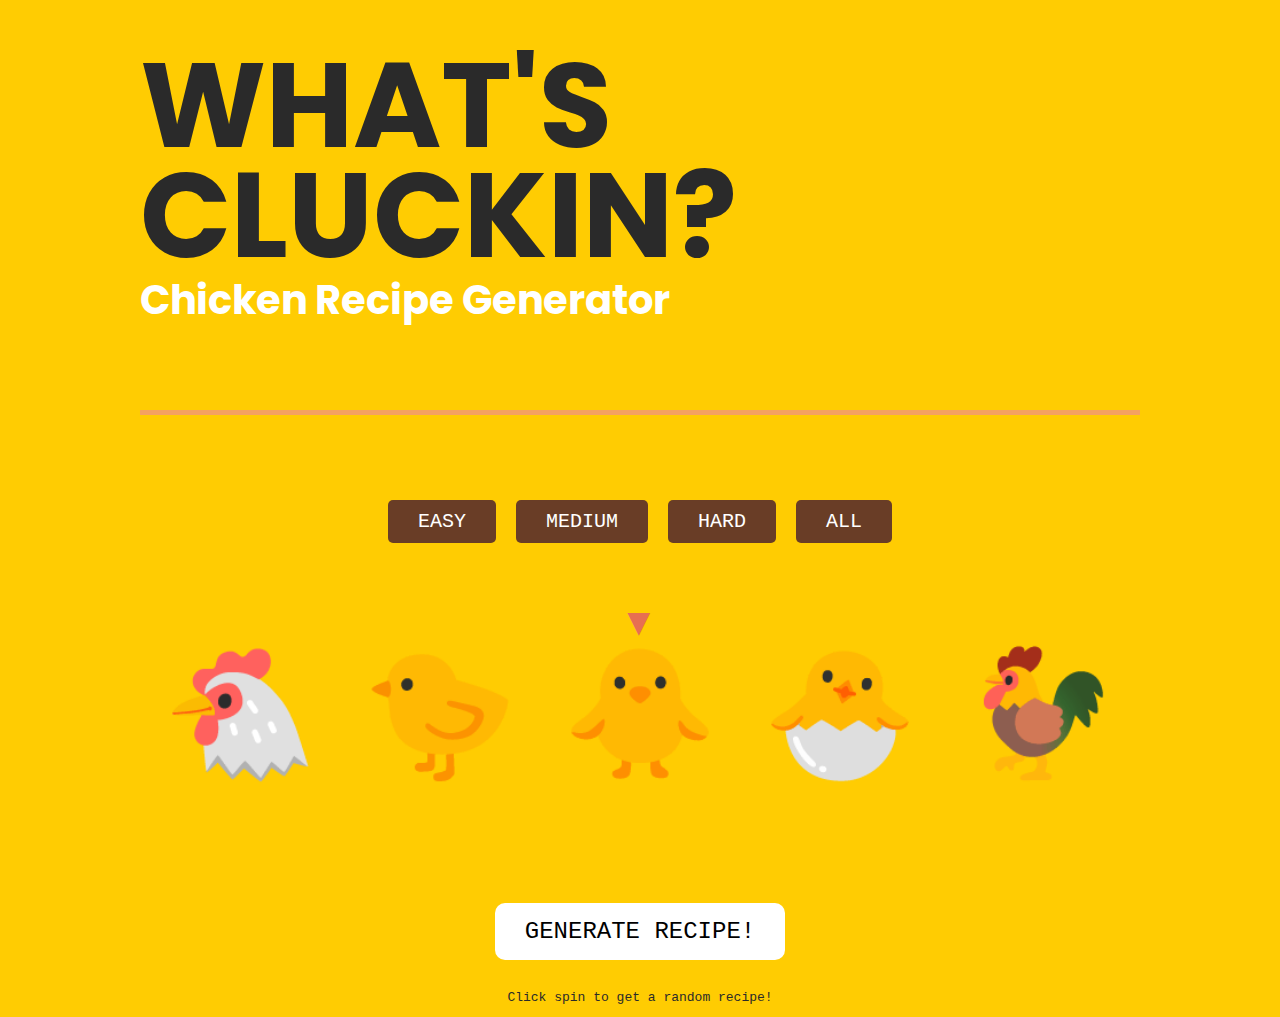
<file: index.html>
<!DOCTYPE html>
<html lang="en">
<head>
    <title>What's Cluckin? Chicken Recipe Generator</title>
    <meta charset="UTF-8" />
    <meta name="viewport" content="width=device-width, initial-scale=1.0" />
    <link rel="stylesheet" type="text/css" href="css/style.css">
    <script src="https://code.jquery.com/jquery-3.7.1.min.js"></script>
    <script src="js/index.js" defer></script>
    <link rel="preconnect" href="https://fonts.googleapis.com">
    <link rel="preconnect" href="https://fonts.gstatic.com" crossorigin="anonymous">
    <link href="https://fonts.googleapis.com/css2?family=Poppins:ital,wght@0,100;0,200;0,300;0,400;0,600;0,700;1,100&display=swap" rel="stylesheet">
</head>
<body>
<!-- Overlay Section for Popup -->
<section class="overlay">
    <div class="popup">
        <h2 id="recipeName"></h2>
        <div id="recipeOutput"></div>
        <button id="return" class="return-button">Return</button>
    </div>
</section>

<!-- Header Section -->


<!-- Main Section with Slot Machine -->
<main>
    <div class="container">
        <header>
            <h1>What's</h1>
            <h1>Cluckin?</h1>
            <h4>Chicken Recipe Generator</h4>
            <hr>
            <div id="filters">
                <button class="filter-button" data-filter="easy">Easy</button>
                <button class="filter-button" data-filter="medium">Medium</button>
                <button class="filter-button" data-filter="hard">Hard</button>
                <button class="filter-button" data-filter="all">All</button>
            </div>
            <audio id="click-sound" src="sound/clucking-sound-mp3.mp3"></audio>
            <audio id="popup-sound" src="sound/minecraft-egg-throw-made-with-Voicemod.mp3"></audio>
        </header>
        <div class="slot-container">
            <div class="arrow">▼</div>
            <div class="chicken-row">
                <!-- Initial visible chickens -->
                <div class="chicken">🐔</div>
                <div class="chicken">🐤</div>
                <div class="chicken">🐥</div>
                <div class="chicken">🐣</div>
                <div class="chicken">🐓</div>
                <div class="chicken">🦃</div>
                <div class="chicken">🍗</div>
                <div class="chicken">🦢</div>
                <!-- Extra chickens for spinning (3 sets) -->
                <div class="chicken">🐔</div>
                <div class="chicken">🐤</div>
                <div class="chicken">🐥</div>
                <div class="chicken">🐣</div>
                <div class="chicken">🐓</div>
                <div class="chicken">🦃</div>
                <div class="chicken">🍗</div>
                <div class="chicken">🐔</div>
                <div class="chicken">🐤</div>
                <div class="chicken">🐥</div>
                <div class="chicken">🐣</div>
                <div class="chicken">🍗</div>
                <div class="chicken">🐓</div>
                <div class="chicken">🦃</div>
                <div class="chicken">🍗</div>
                <div class="chicken">🐔</div>
                <div class="chicken">🐤</div>
                <div class="chicken">🐥</div>
                <div class="chicken">🐣</div>
                <div class="chicken">🐓</div>
                <div class="chicken">🐔</div>
                <div class="chicken">🐤</div>
                <div class="chicken">🐥</div>
                <div class="chicken">🐣</div>
                <div class="chicken">🐓</div>
                <div class="chicken">🦃</div>
                <div class="chicken">🍗</div>
                <div class="chicken">🐔</div>
                <div class="chicken">🐤</div>
                <div class="chicken">🐥</div>
                <div class="chicken">🐣</div>
                <div class="chicken">🍗</div>
                <div class="chicken">🐓</div>
                <div class="chicken">🦃</div>
                <div class="chicken">🍗</div>
                <div class="chicken">🐔</div>
                <div class="chicken">🐤</div>
                <div class="chicken">🐥</div>
                <div class="chicken">🐣</div>
                <div class="chicken">🐓</div>
            </div>
        </div>
        <button onclick="spin()" class="spin-button">Generate Recipe!</button>
    </div>
</main>

<!-- Footer Section -->
<footer>
    <p>Click spin to get a random recipe!</p>
</footer>
</body>
</html>
</file>
<file: css/style.css>
:root {
    /* Colors */
    --color-background: #ffcc02;
    --color-border: #f4a261;
    --color-text: #2a2a2a;
    --color-button: #693D26;
    --color-button-hover: #e76f51;
    --color-button-active: #2a9d8f;
    --color-button-active-border: #264653;
    --color-popup-ingredient: #ffe8d6;
    --color-white: #fff;
    --color-disabled: #cccccc;

    /* Shadows */
    --shadow-small: 0 4px 6px rgba(0, 0, 0, 0.1);
    --shadow-medium: 0 6px 8px rgba(0, 0, 0, 0.15);
    --shadow-large: 0 8px 16px rgba(0, 0, 0, 0.2);
}

* {
    box-sizing: border-box;
}

/* General Styling */
body {
    font-family: 'Poppins', sans-serif;
    margin: 0;
    padding: 0;
    background-color: var(--color-background);
    min-height: 100vh;
    display: flex;
    flex-direction: column;
}

/* Header Styling */
header {
    background-color: var(--color-background);
    padding: 10px 0;
    width: 1000px;
    padding-top: 50px;
}

header h1 {
    margin: 0;
    color: var(--color-text);
    font-size: 120px;
    line-height: 110px;
    text-transform: uppercase;
}

/* Filter Buttons and Return Button */
#filters {
    display: flex;
    justify-content: center;
    align-items: center;
    margin: 15px 0;
    gap: 10px;
}

.filter-button, .return-button {
    text-transform: uppercase;
    font-family: monospace;
    background-color: var(--color-button);
    border: none;
    color: var(--color-white);
    border-radius: 5px;
    padding: 10px 30px;
    margin: 5px;
    cursor: pointer;
    font-size: 20px;
    transition: background-color 0.3s ease, transform 0.2s ease;
}

.filter-button:hover, .return-button:hover {
    background-color: var(--color-button-hover);
    transform: scale(1.05);
    box-shadow: var(--shadow-medium);
}

.filter-button.active {
    background-color: var(--color-button-active);
    color: var(--color-white);
    border: 2px solid var(--color-button-active-border);
    font-weight: bold;
    transform: scale(1.05);
}

/* Main Content Area */
main {
    flex: 1;
    display: flex;
    align-items: center;
    justify-content: center;
}

/* Slot Machine Styling */
.slot-container {
    position: relative;
    width: 1000px;
    height: 250px;
    margin: 20px auto;
    overflow: hidden;
    border-radius: 15px;
}

.chicken-row {
    display: flex;
    position: absolute;
    left: 0;
    transition: transform 2.5s cubic-bezier(0.25, 0.1, 0.25, 1);
}

.chicken {
    width: 200px;
    height: 200px;
    display: flex;
    align-items: center;
    justify-content: center;
    font-size: 125px; /* Increased to match new size */
}

.arrow {
    position: absolute;
    left: 475px; /* Half of container width */
    font-size: 48px; /* Increased for better proportion */
    color: var(--color-button-hover);
    z-index: 1;
    margin-top: -30px;
}

/* Spin Button */
.spin-button {
    padding: 15px 30px;
    font-size: 24px;
    background-color: #ffffff;
    border: none;
    border-radius: 10px;
    cursor: pointer;
    transition: all 0.3s ease;
    text-transform: uppercase; /* to match your other buttons */
    font-family: monospace; /* to match your other buttons */
}

.spin-button:hover {
    background-color: var(--color-button-hover);
    transform: translateY(-2px);
}

.spin-button:active {
    transform: translateY(1px);
}

.spin-button:disabled {
    background-color: var(--color-disabled);
    cursor: not-allowed;
    transform: none;
}

/* Footer */
footer {
    background-color: var(--color-background);
    padding: 10px 0;
    margin-top: auto;
}

footer p {
    margin: 0;
    color: var(--color-text);
}

/* Overlay and Popup */
.overlay {
    position: fixed;
    top: 0;
    left: 0;
    z-index: 100;
    background-color: rgba(0, 0, 0, 0.5);
    width: 100%;
    height: 100%;
    display: none;
    align-items: center;
    justify-content: center;
}

.popup {
    background-color: var(--color-white);
    width: 800px;
    max-height: 90vh;
    overflow-y: auto;
    border-radius: 10px;
}

.popup h2 {
    font-size: 40px;
    padding: 15px;
    color: var(--color-button);
    margin-bottom: 30px;
    font-family: monospace;
    text-transform: uppercase;
}

.popup .ingredients, .popup .instructions {
    border-radius: 5px;
    padding: 20px;
    /*background-color: var(--color-popup-ingredient);*/
}

.ingredients {
    background-color: #ececec;
}

.popup .ingredients h3, .popup .instructions h3 {
    font-size: 30px;
    color: var(--color-button-hover);
    margin-bottom: 5px;
    /*padding: 30px 0;*/
}

.popup ul {
    list-style-type: disc;
    margin-left: 20px;
    line-height: 1.5;
}

.popup p {
    font-size: 16px;
    line-height: 1.5;
    color: var(--color-text);
}

h4 {
    font-size: 40px;
    color: #ffffff;
    margin: 0;
}

hr {
    border: none;
    border-bottom: 5px solid var(--color-border);
    margin: 80px 0;
}

footer {
    text-align: center;
    font-family: monospace;
    margin-top: 20px;
}

.container {
    display: flex;
    flex-direction: column;
    align-items: center;
    gap: 20px;
}

.ingredientsSpan {
    /*color: red;*/
    background-color: white;
    margin: 5px 10px 5px 0;
    border-radius: 5px;
    padding: 10px;
    display: inline-block;
}

.buttonoverlaycontainer {
    width: 100%;
    display: flex;
    justify-content: center;
    padding-bottom: 20px;
}
</file>
